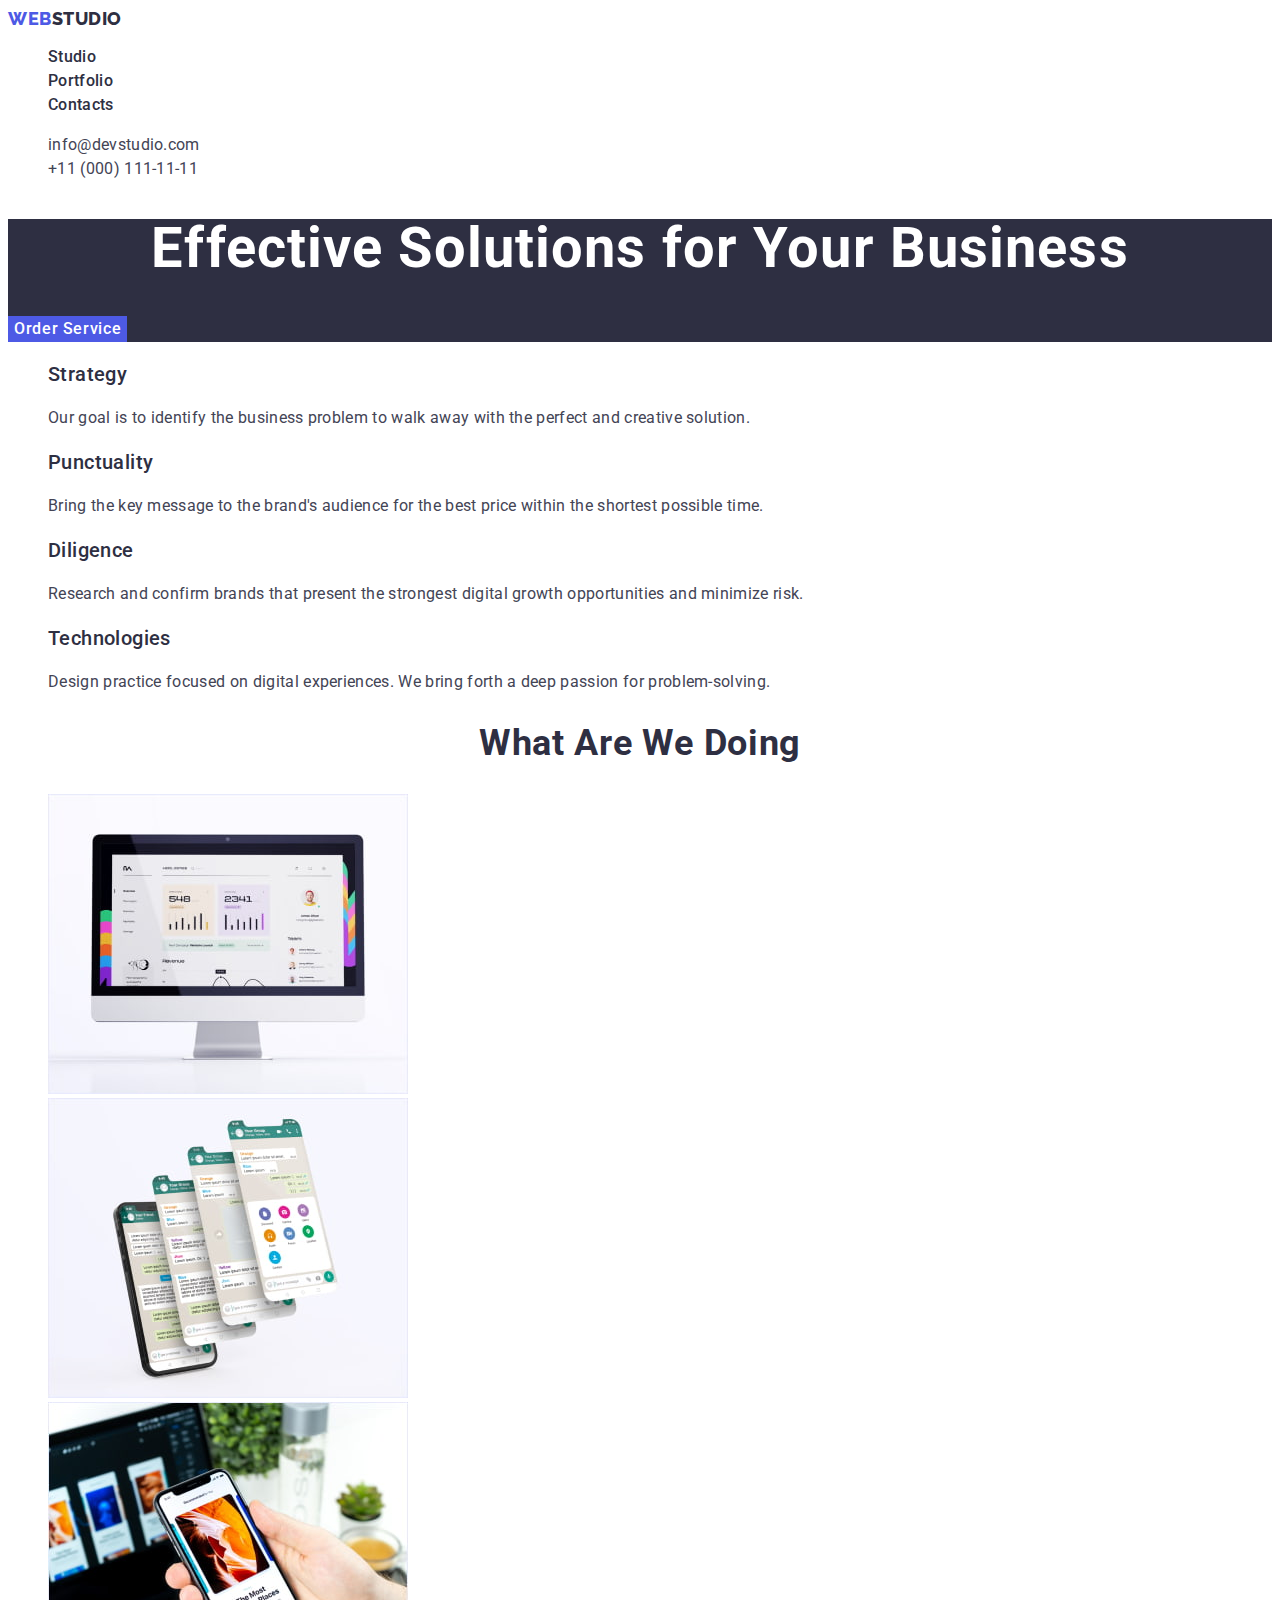
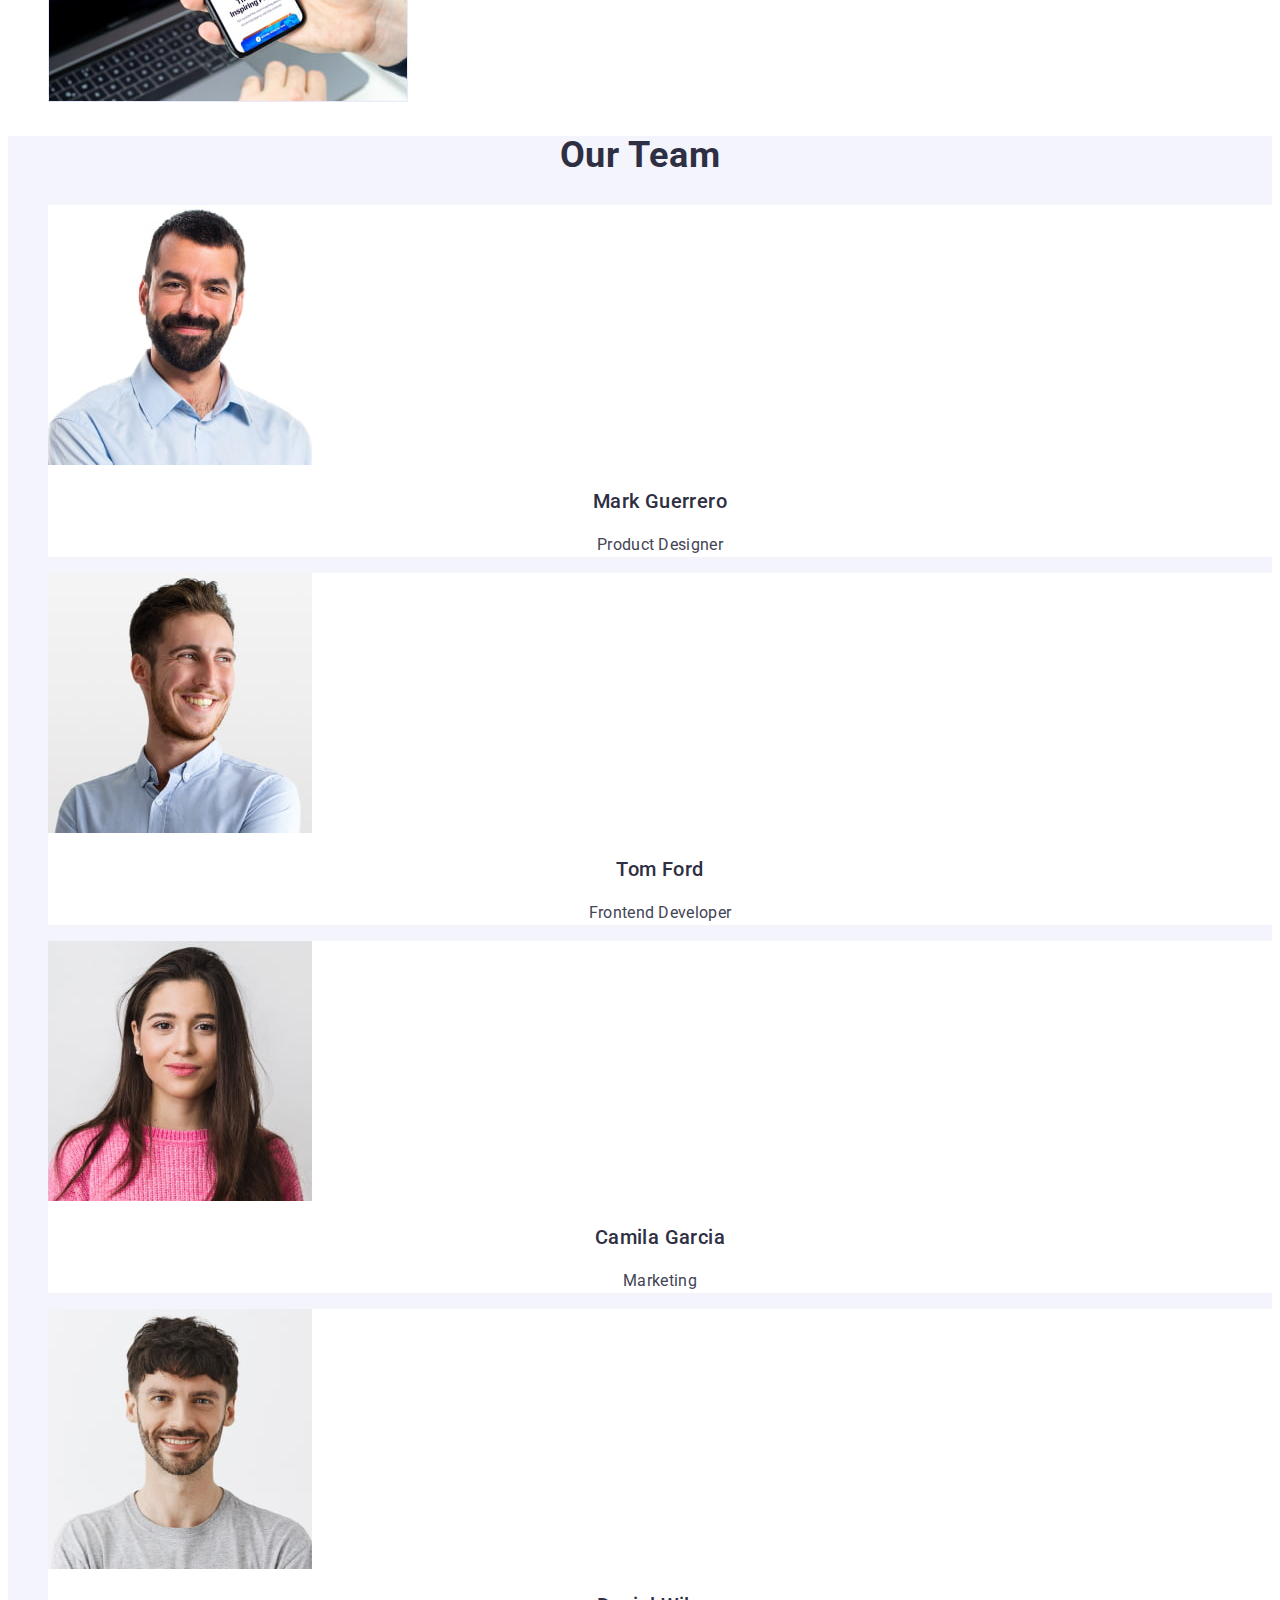
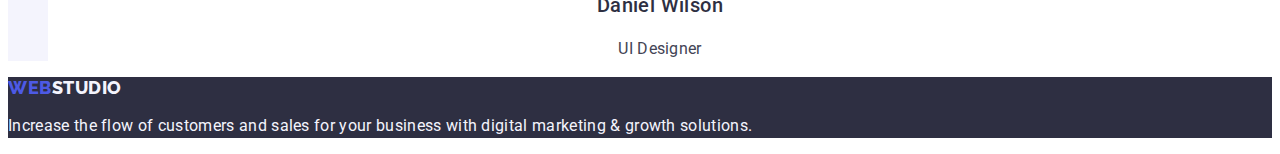
<file: index.html>
<!DOCTYPE html>
<html lang="en">
  <head>
    <link rel="stylesheet" href="./css/style.css" />
    <meta charset="UTF-8" />
    <meta name="viewport" content="width=device-width, initial-scale=1.0" />
    <title>WebStudio</title>
    <link rel="preconnect" href="https://fonts.googleapis.com" />
    <link rel="preconnect" href="https://fonts.gstatic.com" crossorigin />
    <link
      href="https://fonts.googleapis.com/css2?family=Raleway:wght@800&family=Roboto:wght@400;500;700;900&display=swap"
      rel="stylesheet"
    />
  </head>
  <body>
    <!-- Top line-->
    <header>
      <nav>
        <a class="logo-link link" href="./index.html"
          >Web<span class="logo-accent">Studio</span></a
        >
        <ul class="list">
          <li>
            <a class="nav-link link" href="./index.html">Studio</a>
          </li>
          <li>
            <a class="nav-link link" href="./portfolio.html">Portfolio</a>
          </li>
          <li>
            <a class="nav-link link" href="">Contacts</a>
          </li>
        </ul>
      </nav>
      <address class="address">
        <ul class="list">
          <li>
            <a class="address-link link" href="mailto:info@devstudio.com"
              >info@devstudio.com</a
            >
          </li>
          <li>
            <a class="address-link link" href="tel:+110001111111"
              >+11 (000) 111-11-11</a
            >
          </li>
        </ul>
      </address>
    </header>
    <main>
      <!-- Hero section -->
      <section class="hero-section">
        <h1 class="hero-title">Effective Solutions for Your Business</h1>
        <button class="hero-btn" type="button">Order Service</button>
      </section>
      <!-- Advantages section -->
      <section>
        <h2 hidden>Our advantages</h2>
        <ul class="list">
          <li>
            <h3 class="subtitle-advantages">Strategy</h3>
            <p class="text-advantages">
              Our goal is to identify the business problem to walk away with the
              perfect and creative solution.
            </p>
          </li>
          <li>
            <h3 class="subtitle-advantages">Punctuality</h3>
            <p class="text-advantages">
              Bring the key message to the brand's audience for the best price
              within the shortest possible time.
            </p>
          </li>
          <li>
            <h3 class="subtitle-advantages">Diligence</h3>
            <p class="text-advantages">
              Research and confirm brands that present the strongest digital
              growth opportunities and minimize risk.
            </p>
          </li>
          <li>
            <h3 class="subtitle-advantages">Technologies</h3>
            <p class="text-advantages">
              Design practice focused on digital experiences. We bring forth a
              deep passion for problem-solving.
            </p>
          </li>
        </ul>
      </section>
      <!-- Feature section -->
      <section>
        <h2 class="feature-title">What are we doing</h2>
        <ul class="list">
          <li>
            <img
              src="./images/feature/rectangle-1.jpg"
              width="360"
              height="300"
              alt="Work PC"
            />
          </li>
          <li>
            <img
              src="./images/feature/rectangle-2.jpg"
              width="360"
              height="300"
              alt="Work phone"
            />
          </li>
          <li>
            <img
              src="./images/feature/rectangle-3.jpg"
              width="360"
              height="300"
              alt="Synk PC and phone"
            />
          </li>
        </ul>
      </section>
      <!-- Team section -->
      <section class="team-section">
        <h2 class="team-title">Our Team</h2>
        <ul class="list">
          <li class="content-img">
            <img
              src="./images/team/team-card-1.jpg"
              width="264"
              height="260"
              alt="Mark Guerrero"
            />
            <h3 class="headline-team">Mark Guerrero</h3>
            <p class="text-team">Product Designer</p>
          </li>
          <li class="content-img">
            <img
              src="./images/team/team-card-2.jpg"
              width="264"
              height="260"
              alt="Tom Ford"
            />
            <h3 class="headline-team">Tom Ford</h3>
            <p class="text-team">Frontend Developer</p>
          </li>
          <li class="content-img">
            <img
              src="./images/team/team-card-3.jpg"
              width="264"
              height="260"
              alt="Camila Garcia"
            />
            <h3 class="headline-team">Camila Garcia</h3>
            <p class="text-team">Marketing</p>
          </li>
          <li class="content-img">
            <img
              src="./images/team/team-card-4.jpg"
              width="264"
              height="260"
              alt="Daniel Wilson"
            />
            <h3 class="headline-team">Daniel Wilson</h3>
            <p class="text-team">UI Designer</p>
          </li>
        </ul>
      </section>
    </main>
    <!-- Footer section -->
    <footer class="footer">
      <a class="logo-link link" href="./index.html"
        >WEB<span class="footer-logo-accent">Studio</span>
      </a>
      <p class="footer-text">
        Increase the flow of customers and sales for your business with digital
        marketing & growth solutions.
      </p>
    </footer>
  </body>
</html>
</file>
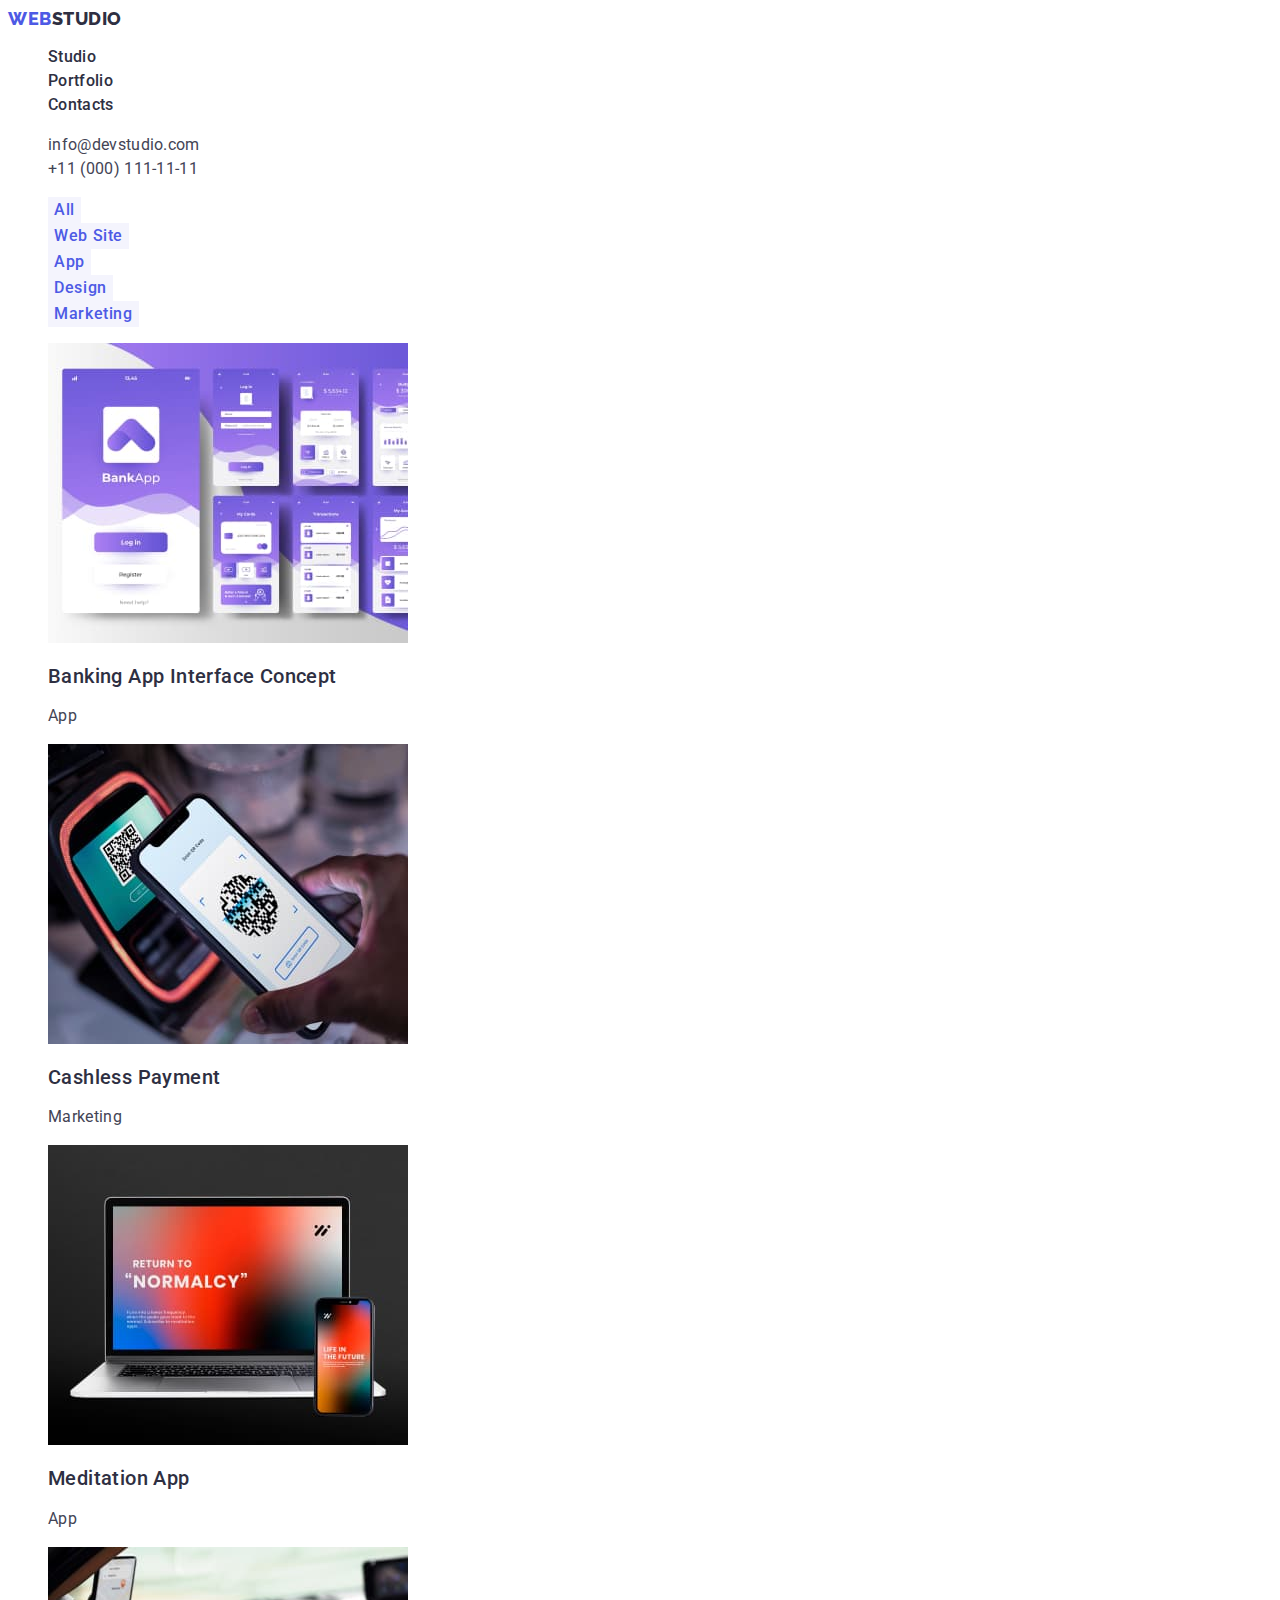
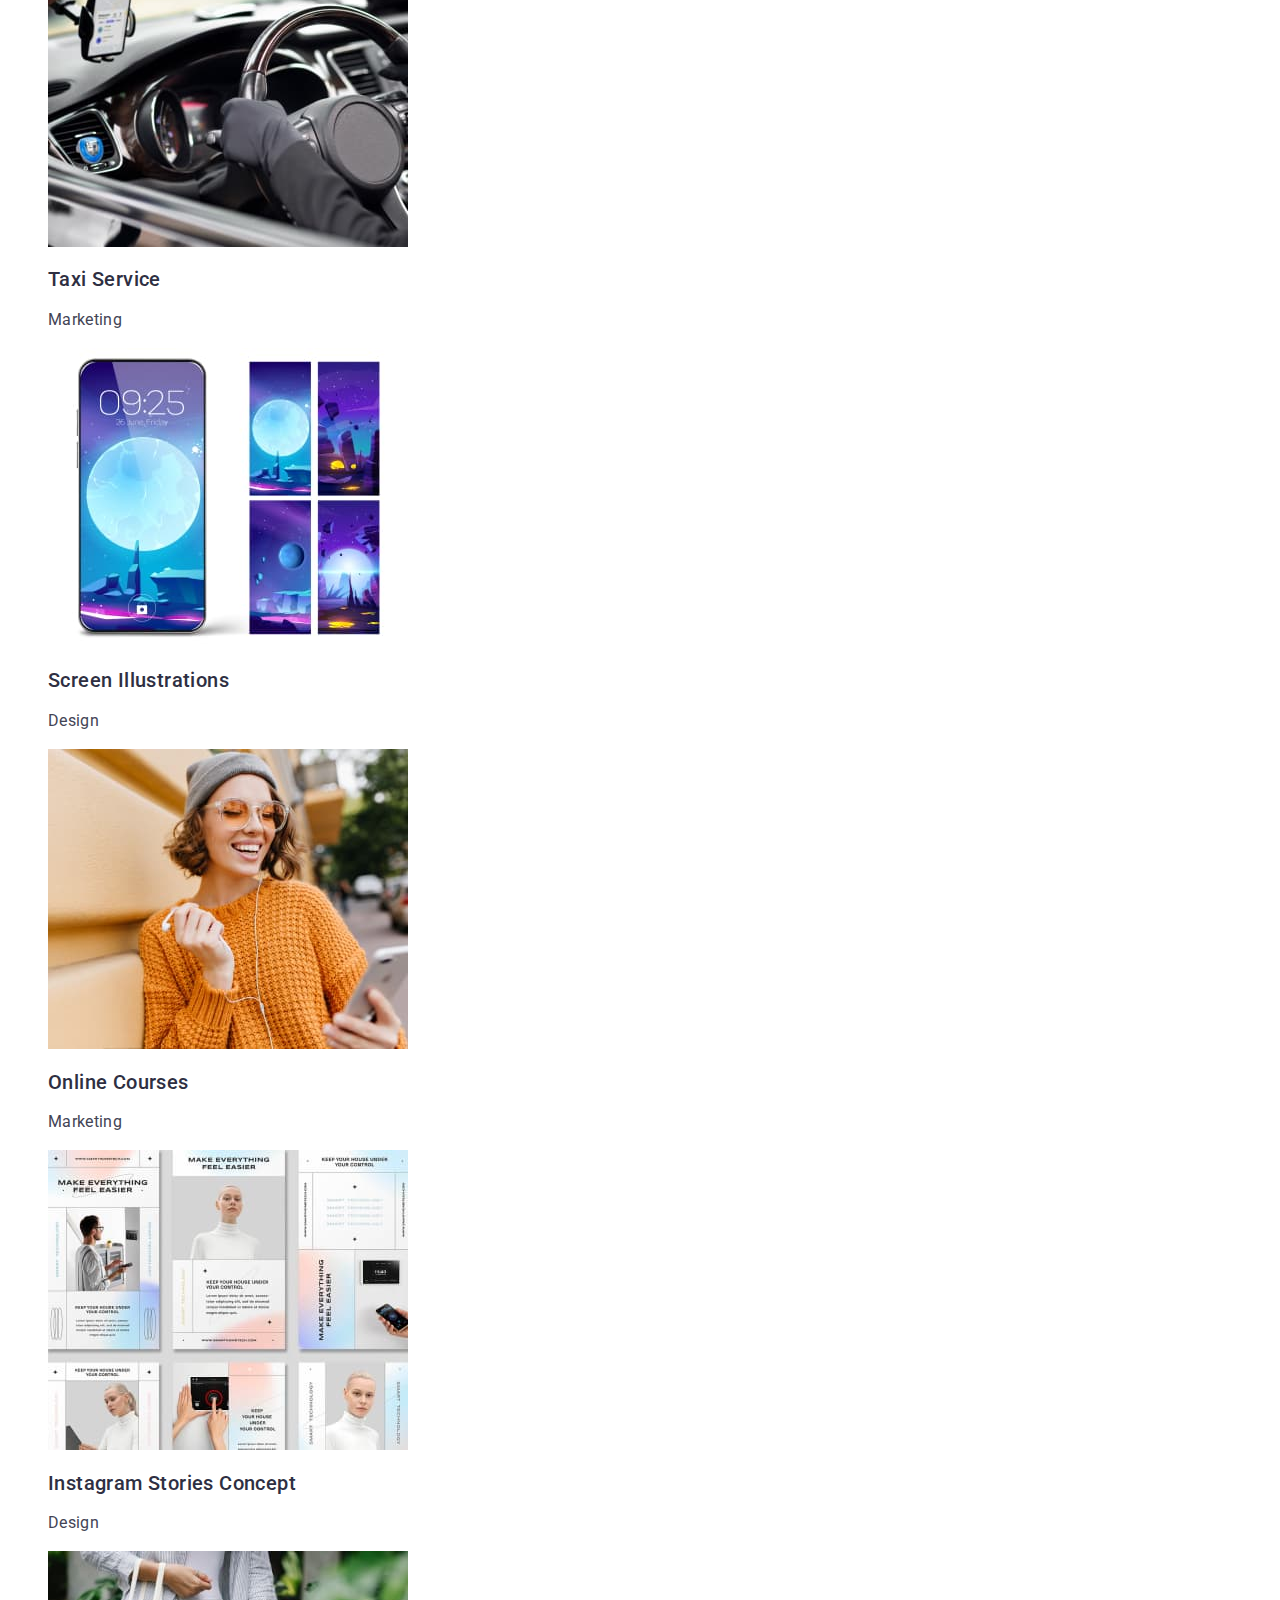
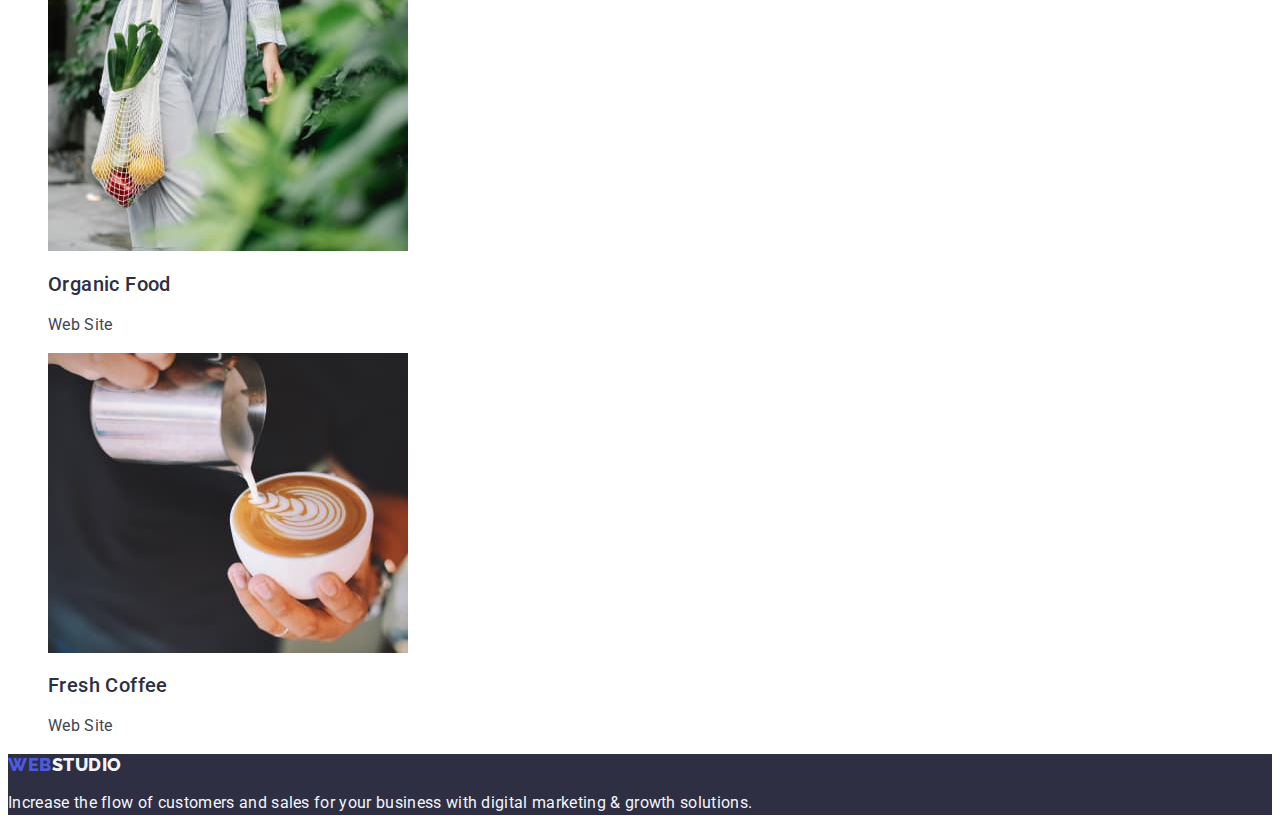
<file: portfolio.html>
<!DOCTYPE html>
<html lang="en">
  <head>
    <link rel="stylesheet" href="./css/style.css" />
    <meta charset="UTF-8" />
    <meta name="viewport" content="width=device-width, initial-scale=1.0" />
    <title>WebStudio</title>
    <link rel="preconnect" href="https://fonts.googleapis.com" />
    <link rel="preconnect" href="https://fonts.gstatic.com" crossorigin />
    <link
      href="https://fonts.googleapis.com/css2?family=Raleway:wght@800&family=Roboto:wght@400;500;700;900&display=swap"
      rel="stylesheet"
    />
  </head>
  <body>
    <!-- Top line-->
    <header>
      <nav>
        <a class="logo-link link" href="./index.html"
          >Web<span class="logo-accent">Studio</span></a
        >
        <ul class="list">
          <li>
            <a class="nav-link link" href="./index.html">Studio</a>
          </li>
          <li>
            <a class="nav-link link" href="./portfolio.html">Portfolio</a>
          </li>
          <li>
            <a class="nav-link link" href="">Contacts</a>
          </li>
        </ul>
      </nav>
      <address class="address">
        <ul class="list">
          <li>
            <a class="address-link link" href="mailto:info@devstudio.com"
              >info@devstudio.com</a
            >
          </li>
          <li>
            <a class="address-link link" href="tel:+110001111111"
              >+11 (000) 111-11-11</a
            >
          </li>
        </ul>
      </address>
    </header>
    <!-- Main Portfolio -->
    <main class="portfolio-main">
      <section class="container">
        <h1 hidden>Memu Portfolio</h1>
        <ul class="list">
          <li>
            <button class="menu-btm" type="button">All</button>
          </li>
          <li>
            <button class="menu-btm" type="button">Web Site</button>
          </li>
          <li>
            <button class="menu-btm" type="button">App</button>
          </li>
          <li>
            <button class="menu-btm" type="button">Design</button>
          </li>
          <li>
            <button class="menu-btm" type="button">Marketing</button>
          </li>
        </ul>
        <!-- Advantages -->
        <ul class="list">
          <li>
            <a href="" class="link"
              ><img
                src="./images/portfolio/img-1.jpg"
                width="360"
                height="300"
                alt="Product"
              />
              <h2 class="portfolio-title">Banking App Interface Concept</h2>
              <p class="portfolio-paragraph">App</p>
            </a>
          </li>
          <li>
            <a href="" class="link"
              ><img
                src="./images/portfolio/img-2.jpg"
                width="360"
                height="300"
                alt="Product"
              />
              <h2 class="portfolio-title">Cashless Payment</h2>
              <p class="portfolio-paragraph">Marketing</p>
            </a>
          </li>
          <li>
            <a href="" class="link"
              ><img
                src="./images/portfolio/img-3.jpg"
                width="360"
                height="300"
                alt="Product"
              />
              <h2 class="portfolio-title">Meditation App</h2>
              <p class="portfolio-paragraph">App</p>
            </a>
          </li>
          <li>
            <a href="" class="link"
              ><img
                src="./images/portfolio/img-4.jpg"
                width="360"
                height="300"
                alt="Product"
              />
              <h2 class="portfolio-title">Taxi Service</h2>
              <p class="portfolio-paragraph">Marketing</p>
            </a>
          </li>
          <li>
            <a href="" class="link"
              ><img
                src="./images/portfolio/img-5.jpg"
                width="360"
                height="300"
                alt="Product"
              />
              <h2 class="portfolio-title">Screen Illustrations</h2>
              <p class="portfolio-paragraph">Design</p>
            </a>
          </li>
          <li>
            <a href="" class="link"
              ><img
                src="./images/portfolio/img-6.jpg"
                width="360"
                height="300"
                alt="Product"
              />
              <h2 class="portfolio-title">Online Courses</h2>
              <p class="portfolio-paragraph">Marketing</p>
            </a>
          </li>
          <li>
            <a href="" class="link"
              ><img
                src="./images/portfolio/img-7.jpg"
                width="360"
                height="300"
                alt="Product"
              />
              <h2 class="portfolio-title">Instagram Stories Concept</h2>
              <p class="portfolio-paragraph">Design</p>
            </a>
          </li>
          <li>
            <a href="" class="link"
              ><img
                src="./images/portfolio/img-8.jpg"
                width="360"
                height="300"
                alt="Product"
              />
              <h2 class="portfolio-title">Organic Food</h2>
              <p class="portfolio-paragraph">Web Site</p>
            </a>
          </li>
          <li>
            <a href="" class="link"
              ><img
                src="./images/portfolio/img-9.jpg"
                width="360"
                height="300"
                alt="Product"
              />
              <h2 class="portfolio-title">Fresh Coffee</h2>
              <p class="portfolio-paragraph">Web Site</p>
            </a>
          </li>
        </ul>
      </section>
    </main>
    <!-- Footer section -->
    <footer class="footer">
      <a class="logo-link link" href="./index.html"
        >WEB<span class="footer-logo-accent">Studio</span>
      </a>
      <p class="footer-text">
        Increase the flow of customers and sales for your business with digital
        marketing & growth solutions.
      </p>
    </footer>
  </body>
</html>
</file>
<file: css/style.css>
body {
  font-family: 'Roboto', sans-serif;
  color: #434455;
  background-color: #fff;
}
:root {
  --navyblue: #2e2f42;
  --iris: #4d5ae5;
  --slate: #434455;
  --white: #fff;
  --ocean: #404bbf;
  --cloud: #f4f4fd;
}

.list {
  list-style: none;
}
.link {
  text-decoration: none;
}

/* Top line */

.logo-link {
  font-family: 'Raleway', sans-serif;
  color: var(--iris);
  font-size: 18px;
  font-weight: 800;
  line-height: 1.17;
  letter-spacing: 0.03em;
  text-transform: uppercase;
}

.logo-accent {
  color: var(--navyblue);
}

.nav-link {
  color: var(--navyblue);
  font-size: 16px;
  font-weight: 500;
  line-height: 1.5;
  letter-spacing: 0.02em;
}

.nav-link:hover,
.nav-link:focus {
  color: var(--ocean);
}

.address {
  font-style: normal;
}

.address-link {
  color: var(--slate);
  font-family: 'Roboto';
  font-size: 16px;
  font-style: normal;
  font-weight: 400;
  line-height: 1.5;
  letter-spacing: 0.02em;
}

.address-link:hover,
.address-link:focus {
  color: var(--ocean);
}

/* Hero section */

.hero-section {
  background: var(--navyblue);
}

.hero-title {
  color: var(--white);
  background: var(--navyblue);
  font-size: 56px;
  text-align: center;
  font-weight: 700;
  line-height: 1.07;
  letter-spacing: 0.02em;
}
.hero-btn {
  font-family: inherit;
  color: var(--white);
  background: var(--iris);
  font-size: 16px;
  font-weight: 500;
  line-height: 1.5;
  letter-spacing: 0.04em;
  border: none;
}
.hero-btn:hover,
.hero-btn:focus {
  background-color: var(--ocean);
  cursor: pointer;
}

/* Advantages section */

.subtitle-advantages {
  color: var(--navyblue);
  font-size: 20px;
  font-weight: 500;
  line-height: 1.2;
  letter-spacing: 0.02em;
}
.text-advantages {
  font-size: 16px;
  font-weight: 400;
  line-height: 1.5;
  letter-spacing: 0.02em;
}

/* Feature section */

.feature-title {
  color: var(--navyblue);
  text-align: center;
  font-size: 36px;
  font-weight: 700;
  line-height: 1.11;
  letter-spacing: 0.02em;
  text-transform: capitalize;
}

/* Team section */

.team-section {
  background: var(--cloud);
}
.content-img {
  background: var(--white);
}

.team-title {
  color: var(--navyblue);
  text-align: center;
  font-size: 36px;
  font-weight: 700;
  line-height: 1.11;
  letter-spacing: 0.02em;
  text-transform: capitalize;
}

.headline-team {
  color: var(--navyblue);
  text-align: center;
  font-size: 20px;
  font-weight: 500;
  line-height: 1.2;
  letter-spacing: 0.02em;
}

.text-team {
  color: var(--slate);
  text-align: center;
  font-size: 16px;
  font-weight: 400;
  line-height: 1.5;
  letter-spacing: 0.32px;
}

/* Footer*/
.footer {
  background-color: var(--navyblue);
}

.footer-logo-accent {
  color: var(--cloud);
}

.footer-text {
  color: var(--cloud);
  font-size: 16px;
  font-weight: 400;
  line-height: 1.5;
  letter-spacing: 0.02em;
}

/* Portfolio */

.menu-btm {
  font-family: 'Roboto', sans-serif;
  font-size: 16px;
  font-weight: 500;
  line-height: 1.5;
  letter-spacing: 0.04em;
  color: var(--iris);
  background-color: var(--cloud);
  border: none;
}

.menu-btm:focus,
.menu-btm:hover {
  color: var(--white);
  background-color: var(--ocean);
  cursor: pointer;
}

.portfolio-title {
  color: var(--navyblue);
  font-size: 20px;
  font-weight: 500;
  line-height: 1.2;
  letter-spacing: 0.02em;
}

.portfolio-paragraph {
  color: var(--slate);
  font-size: 16px;
  font-weight: 400;
  line-height: 1.5;
  letter-spacing: 0.02em;
}
</file>
